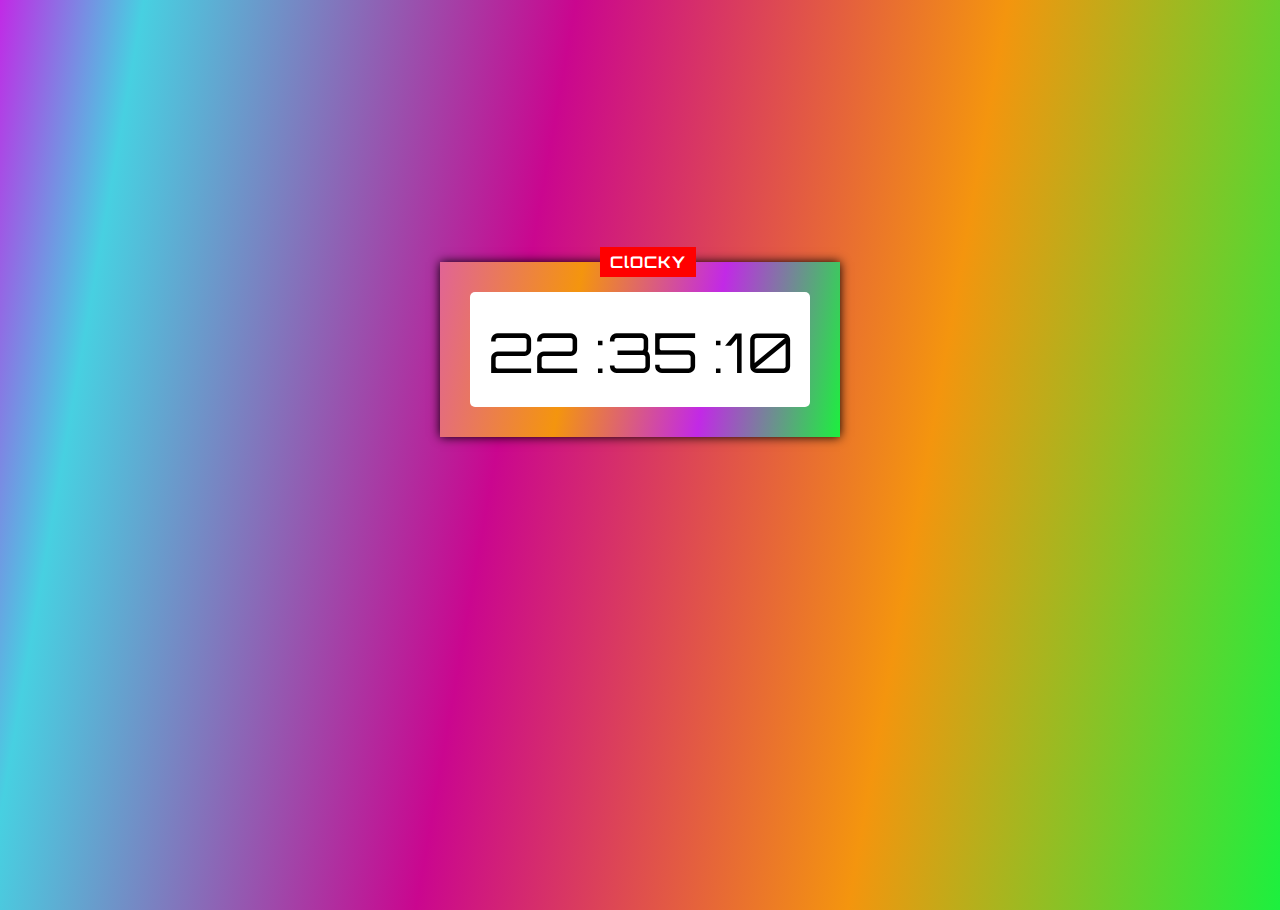
<file: digital-clock/index.html>
<!DOCTYPE html>
<html>
    <head>
        <title>Digital Clock</title>
        <meta charset="utf-8">
        <meta name="clock" description="digital-clock">
        <!-- <meta name="viewport" content="width=device-width, initial-scale=1.0"> -->
        <link rel="stylesheet" href="./assets/style.css">
    </head>
    <body>
        <div class="main">
            <div class="badge">
                ClOCKY
            </div>
            
            <div class="clock">
                <span id="hour">02:</span>
                <span id="minute">30</span>
                <span id="second">23</span>
            </div>
        </div>
        <script src="./assets/app.js" charset="utf-8"></script>
    </body>
</html>
</file>
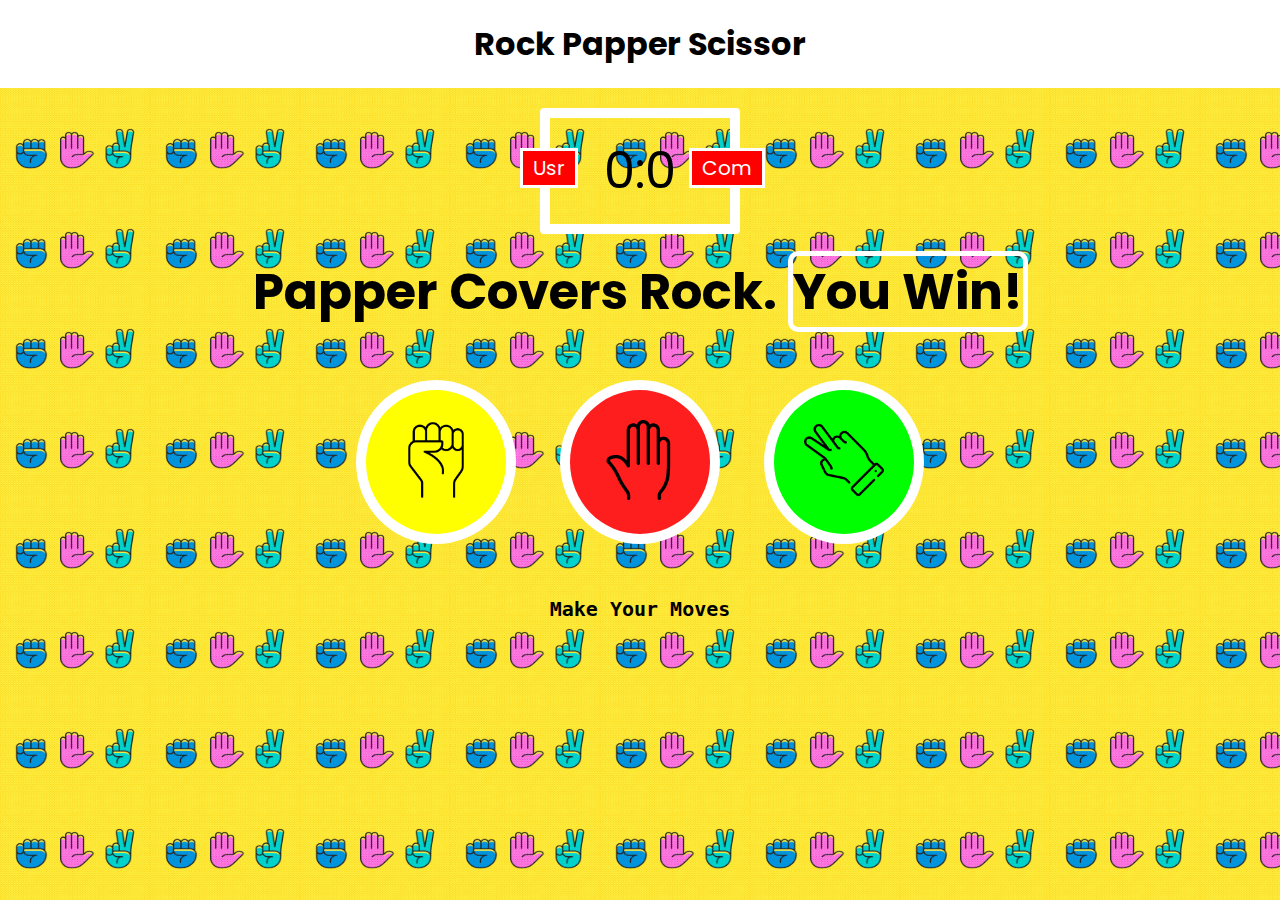
<file: rock-papper-scissor/index.html>
<!DOCTYPE html>
<html>
<head>
	<meta name="Game" descriprion="Rock-Papper-Scissor"> 
	<meta charset="utf-8">
	<meta name="viewport" content="width=device-width, initial-scale=1">
	<title>Rock Papper Scissor</title>
	<link rel="icon" image="x-icon" href="./assets/favicon.png">
	<link rel="stylesheet" type="text/css" href="./assets/style.css">
</head>
<body>
	<header>
		<h1>Rock Papper Scissor</h1>
	</header>
	<div class="score-board">
		<div id="user-label" class="badge">Usr</div>
		<div id="computer-label" class="badge">Com</div>
		<span id="user-score">0</span>:<span id="computer-score">0</span>
	</div>

	<div class="result">
		<p>Papper Covers Rock. <span>You Win!</span></p>
	</div>

	<div class="choices">
		<div class="choice rock" id="r">
			<img src="./assets/rock.png" alt="">
		</div>

		<div class="choice papper" id="p">
			<img src="./assets/papper.png" alt="">
		</div>

		<div class="choice scissor" id="s">
			<img src="./assets/sicssor.png" alt="">
		</div>
	</div>

	<p id="action-message"><code>Make Your Moves</code></p>
	
	<script src="./assets/app.js" charset="utf-8"></script>
</body>
</html>
</file>
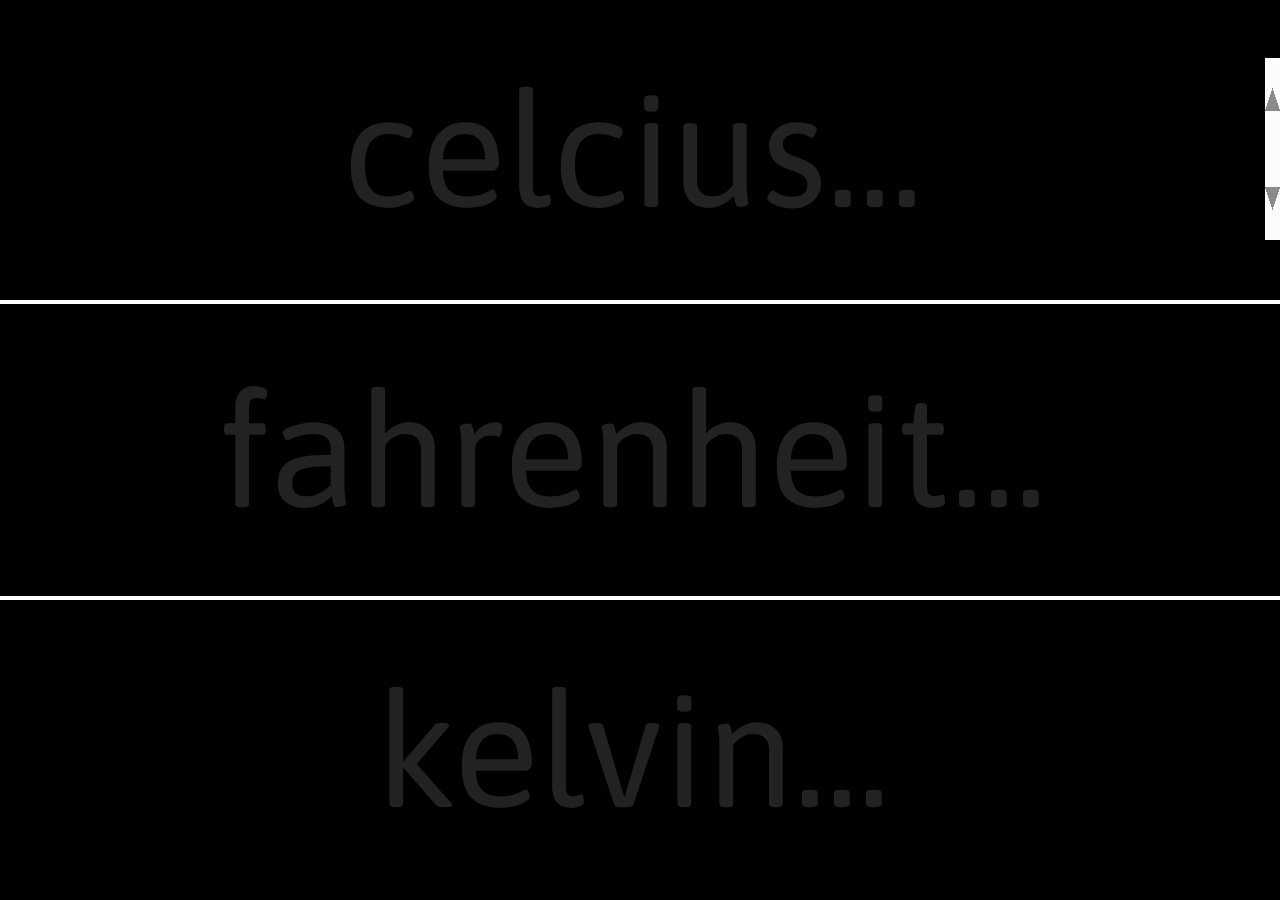
<file: temperature-converter/index.html>
<!DOCTYPE html>
<html>
    <head>
        <meta charset="utf-8">
        <meta name="Temperature Converter">
        <meta author="praveen">
        <title>Temperature Converter</title>
        <link rel="stylesheet" href="./assets/style.css">
    </head>
    <body>
        <div id="celcius">
            <input type="number" placeholder="celcius...">
        </div>
        <div id="fahrenheit">
            <input type="number" placeholder="fahrenheit...">
        </div>
        <div id="kelvin">
            <input type="number" placeholder="kelvin...">
        </div>
        <script src="./assets/app.js"></script>
    </body>
</html>
</file>
<file: digital-clock/assets/style.css>
@import url('https://fonts.googleapis.com/css2?family=Orbitron&display=swap');

* {
    margin: 0;
    padding: 0;
    box-sizing: border-box;
}

body {
    background: linear-gradient(100deg, #c229e6, #47d0e1 10%, #ca068f, #f4950e, #1cf03e);
    height: 90vh;
    overflow: hidden;
}

.main {
    background: linear-gradient(100deg, #e16495, #f4950e, #c229e6, #1cf03e);
    width: 400px;
    height: 175px;
    margin: 100px auto;
    position: relative;
    padding: 30px;
    top: 20%;
    box-shadow: 0 0 10px 0 black;
}
.badge {
    width: 96px;
    background: rgb(255, 0, 0);
    color: white;
    padding: 5px 10px;
    font-family: Orbitron;
    font-weight: bold;
    position: absolute;
    top: -15px;
    left: 40%;
    letter-spacing: 1px;
}

.clock {
    background: white;
    font-size: 55px;
    text-align: center;
    height: 100%;
    padding-top: 25px;
    font-family: Orbitron;
    border-radius: 5px;
}
</file>
<file: rock-papper-scissor/assets/style.css>
@import url('https://fonts.googleapis.com/css2?family=Poppins:ital,wght@1,500&display=swap');

* {
	margin: 0;
	padding: 0;
	box-sizing: border-box;
}
body {
	background-size: 150px 100px;
	background-image: url("../assets/back.jpg");
}
header {
	background-color: white;
	padding: 20px;
}
header > h1 {
	color: black;
	text-align: center;
	font-family: 'Poppins', sans-serif;
}
p > span {
	color: black;
	border: 5px solid white;
	border-radius: 10px; 
}
.score-board {
	margin: 20px auto;
	border: 10px solid white;
	border-radius: 4px;
	text-align: center;
	width: 200px;
	color: black;
	font-family: 'Poppins', sans-serif;
	font-size: 50px;
	padding: 15px 20px;
	position: relative;
}
.badge {
	background-color: red;
	color: white;
	font-size: 20px;
	padding: 2px 10px;
	font-family: 'Poppins', sans-serif;
}
#user-label {
	position: absolute;
	top: 30px;
	left: -30px;
	border: 3px solid white;
}
#computer-label {
	position: absolute;
	top: 30px;
	right: -35px;
	border: 3px solid white;
}
.result {
	font-size: 50px;
	color: black;
}
.result > p {
	text-align: center;
	font-weight: bold;
	font-family: 'Poppins', sans-serif;
}
.choices {
	margin: 50px 0;
	text-align: center;
}
.choice {
	display: inline-block;
	border: 10px solid white;
	border-radius: 50%;
	margin: 0 20px;
	padding: 20px;
	transition: all 0.3 ease;
}
.choice img {
	width: 100px;
	padding: 10px;
}
.rock {
	background-color: yellow;		
}
.papper {
	background-color: rgb(255, 30, 30);
}
.scissor {
	background-color: rgb(0, 255, 0);
	cursor: pointer;
}
.choice:hover {
	cursor: pointer;
	background-color: whitesmoke;
}
.choice:active {
	background-color: aqua;
}

#action-message {
	text-align: center;
	font-family: 'Poppins', sans-serif;
	color: black;
	font-weight: bold;
	font-size: 20px;
}
/* JS change */

.green-glow {
	border: 10px solid rgb(0, 255, 0);
	box-shadow: 0 0 30px rgb(0, 255, 0);
}
.red-glow {
	border: 10px solid red;
	box-shadow: 0 0 30px red;
}
.yellow-glow {
	border: 10px solid purple;
	box-shadow: 0 0 30px purple;
}
@media screen and (max-width: 768px ) {
	.choice {
		padding: 17px;
	}
}
</file>
<file: temperature-converter/assets/style.css>
@import url('https://fonts.googleapis.com/css2?family=Asap&display=swap');

* {
    margin: 0;
    padding: 0;
    box-sizing: border-box;
}

body {
    background-color: black;
}

div {
    height: 33.33vh;
}
#fahrenheit {
    border-top: 4px solid white;
    border-bottom: 4px solid white;
}
::placeholder {
    color: #222222;
}
input[type=number] {
    width: 100%;
    height: 100%;
    outline: none;
    background-color: black;
    color: white;
    font-size: 10rem;
    font-family: 'Asap', sans-serif;
    text-align: center;
    border: 0;
}
</file>
